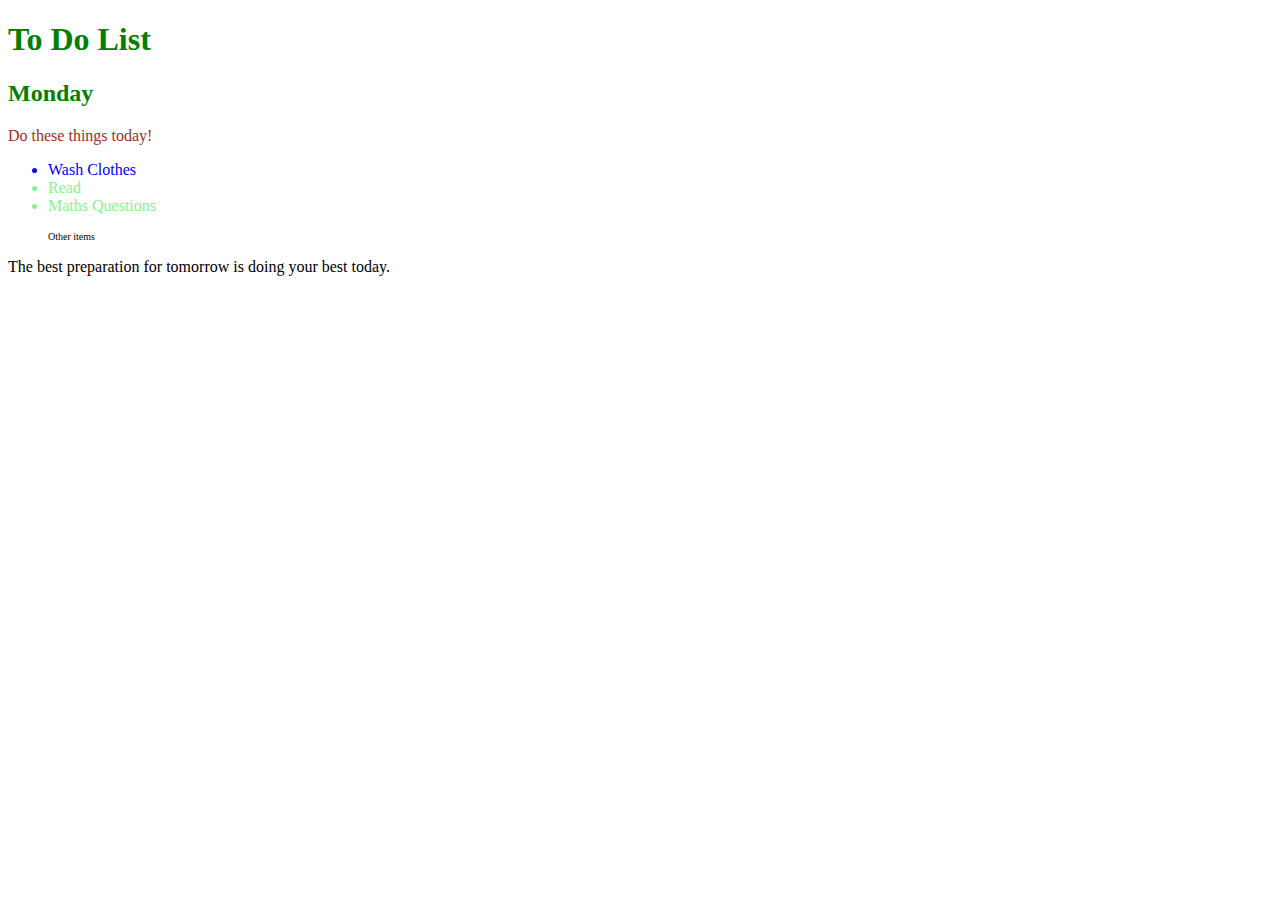
<file: Combining Selectors/index.html>
<!DOCTYPE html>
<html lang="en">

<head>
  <meta charset="UTF-8">
  <title>Combining CSS Selectors</title>
  <link rel="stylesheet" href="./style.css">
</head>

<!-- Don't change any of the HTML code! -->

<body>
  <h1>To Do List</h1>
  <h2>Monday</h2>
  <div class="box">
    <p class="done">Do these things today!</p>
    <ul class="list">
      <li>Wash Clothes</li>
      <li class="done">Read</li>
      <li class="done">Maths Questions</li>
    </ul>
  </div>

  <ul>
    <p class="done">Other items</p>
  </ul>
  <p>The best preparation for tomorrow is doing your best today.</p>

</body>

</html>
</file>
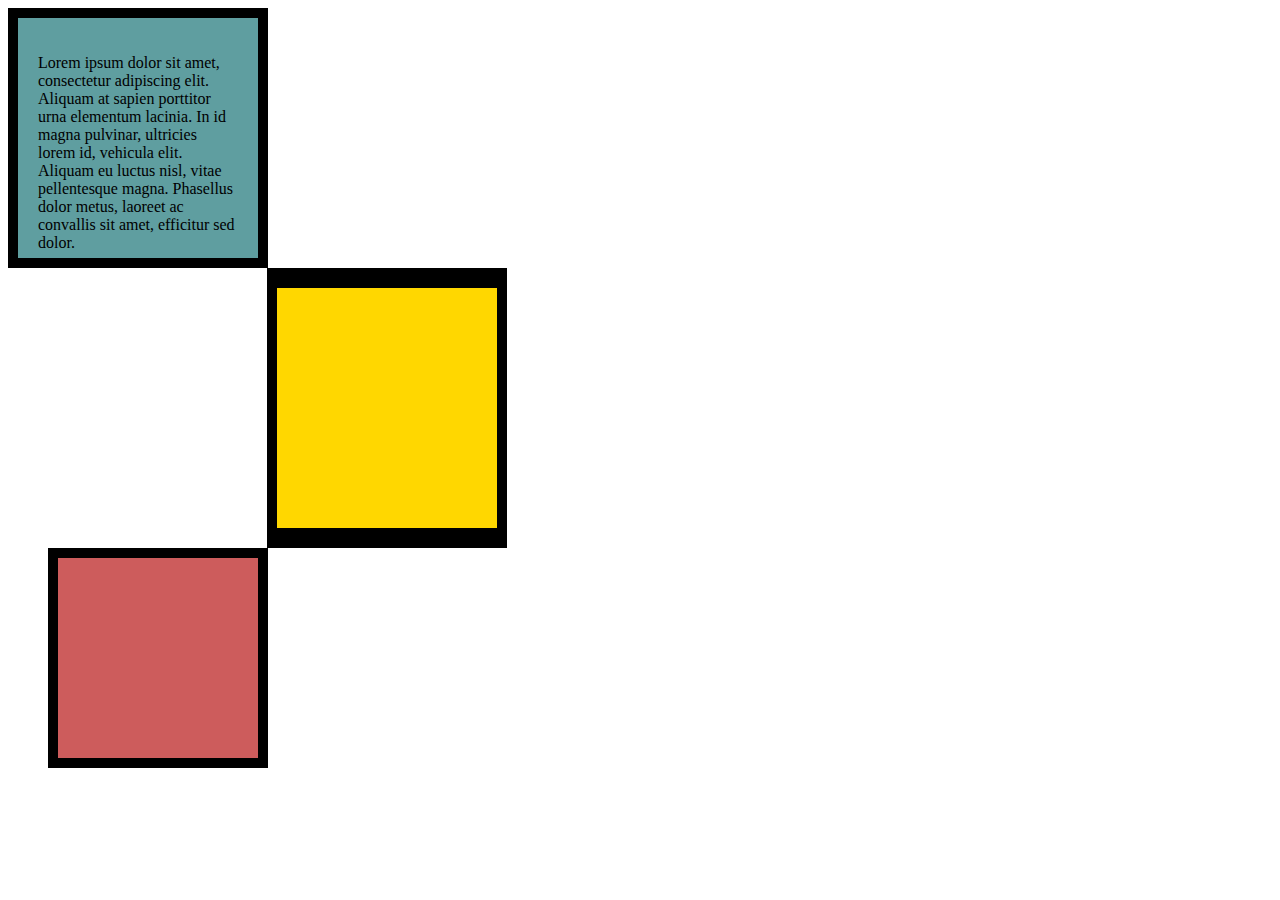
<file: CSS Box Model/index.html>
<!DOCTYPE html>
<html lang="en">

<head>
  <meta charset="UTF-8">
  <title>CSS Box Model</title>
  <style>
    /* Write your CSS code here */
div{
width: 200px;
height: 200px;
border-style: solid;
border-color: black;
}
.first{
  background-color:cadetblue ;
  border-width: 10px;
  padding: 20px;
}
.second{
  background-color: gold;
  padding: 20px 10px;
  border-width: 20px 10px;
  margin-left:  259px;
}
.third{
  background-color: indianred;
  border-width: 10px;
  margin-left: 40px;
}
  </style>
</head>

<body><!-- TODOs:
1. Create 3 Boxes using the div element.
2. Set their sizes to 200px heigh by 200px wide.
3. Set different background colors for each of the boxes (I used cadetblue, gold and indianred).
4. Add a paragraph <p> element into the first div and add the following words:
    Lorem ipsum dolor sit amet, consectetur adipiscing elit. Aliquam at sapien porttitor urna elementum lacinia. In
    id magna pulvinar, ultricies lorem id, vehicula elit. Aliquam eu luctus nisl, vitae pellentesque magna. Phasellus
    dolor metus, laoreet ac convallis sit amet, efficitur sed dolor.
5. Set the 1st div to have 20px padding all around with a black 10px border.
6. Fix the style of the <p> element to remove all margins.
Hint: Use the CSS inspector in Chrome.
7. Set the 2nd div to have a 20px border on top and bottom and 10px border left and right. (See goal image)
8. Set the 3rd div to have a 10px border 
9. Set the margins for the divs so that each box corner touches the other. (See the goal image)
-->
<div class="first">
  <p>Lorem ipsum dolor sit amet, consectetur adipiscing elit. Aliquam at sapien porttitor urna elementum lacinia. In
    id magna pulvinar, ultricies lorem id, vehicula elit. Aliquam eu luctus nisl, vitae pellentesque magna. Phasellus
    dolor metus, laoreet ac convallis sit amet, efficitur sed dolor.</p>
</div>
<div class="second"></div>
<div class="third"></div>
</body>

</html>
</file>
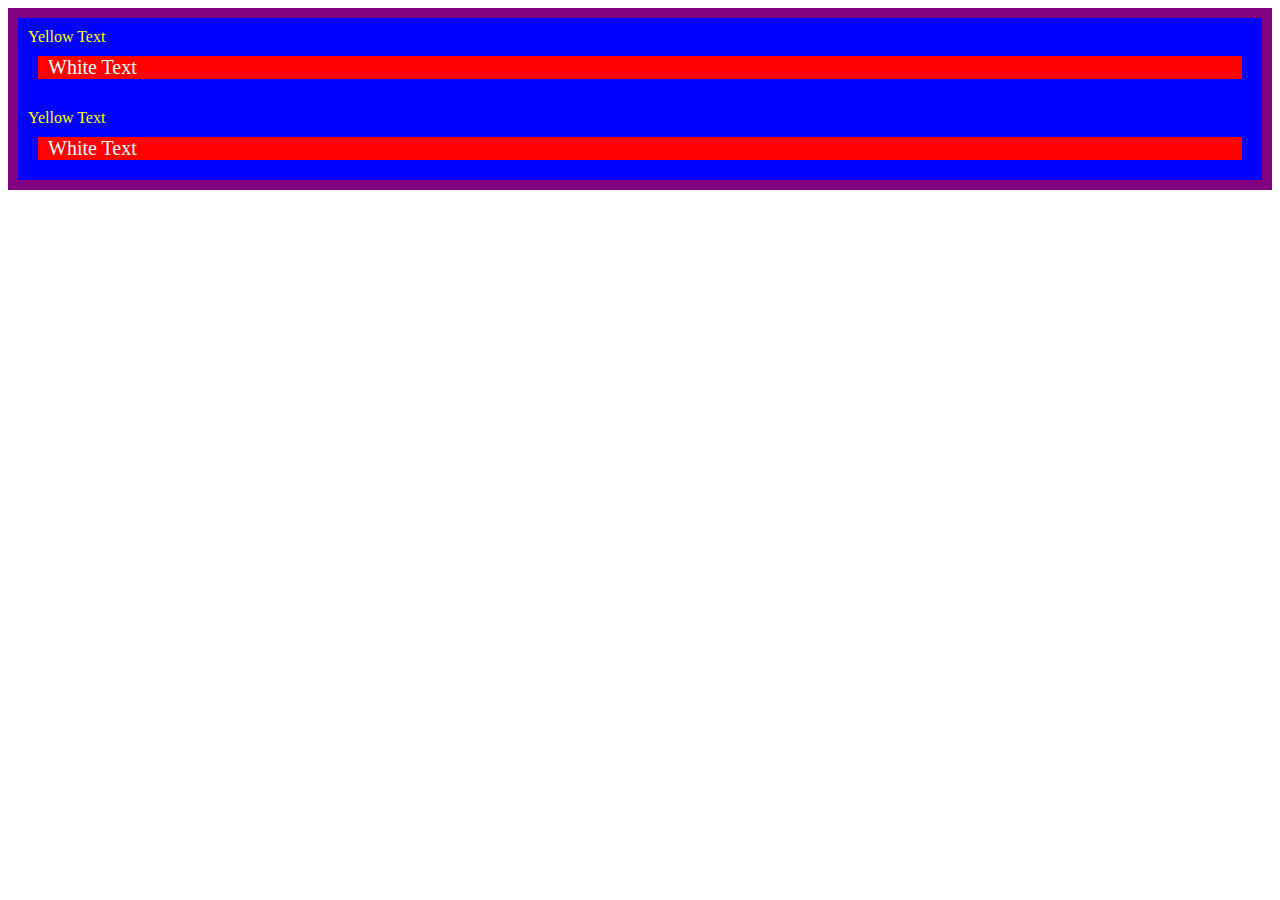
<file: CSS Cascade/index.html>
<!DOCTYPE html>
<html lang="en">

<head>
  <meta charset="UTF-8">
  <title>CSS Cascade</title>
  <link rel="stylesheet" href="./style.css">
</head>

<body>
  <div id="outer-box" class="box">
    <div class="box">
      <p>Yellow Text</p>
      <div class="box inner-box">
        <p class="white-text">White Text</p>
      </div>
    </div>
    <div class="box">
      <p>Yellow Text</p>
      <div class="box inner-box">
        <p class="white-text">White Text</p>
      </div>
    </div>
  </div>
</body>

</html>
</file>
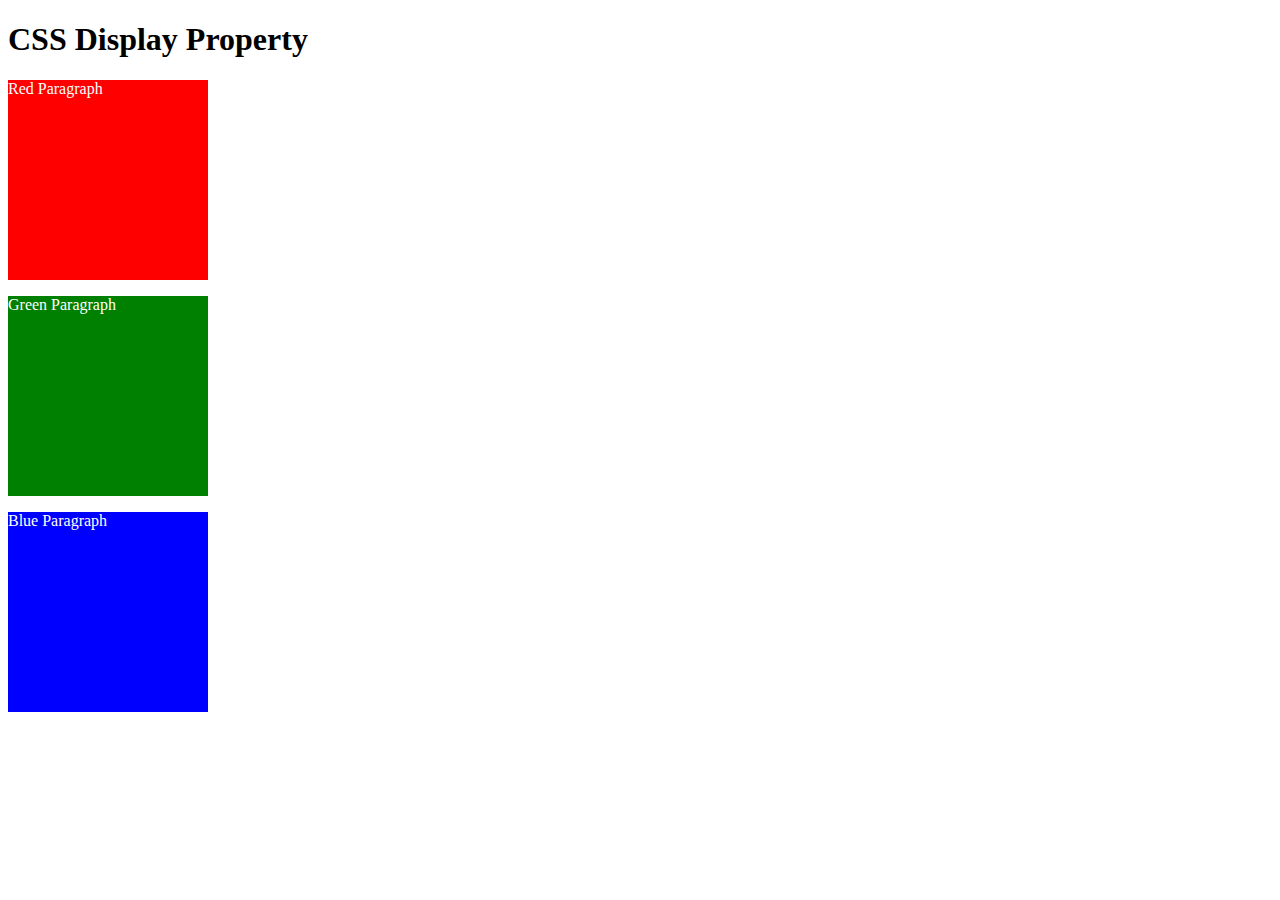
<file: CSS Display/index.html>
<!DOCTYPE html>
<html>

<!-- 
  TODO
1. By changing only the display property of the CSS make all 3 squares line up horizontally like in goal1 image.
2. Change only the display property to make all 3 squares line up vertically like in goal2 image. 
-->

<head>
  <title>CSS Display Property Example</title>
  <style>
    p {
      color: white;
    }

    .red {
      display: block;
      width: 200px;
      height: 200px;
      background-color: red;
    }

    .green {
      display: block;
      width: 200px;
      height: 200px;
      background-color: green;
    }

    .blue {
      display:block;
      width: 200px;
      height: 200px;
      background-color: blue;
    }
  </style>
</head>


<body>
  <h1>CSS Display Property</h1>
  <p class="red">Red Paragraph </p>
  <p class="green">Green Paragraph</p>
  <p class="blue">Blue Paragraph</p>
</body>

</html>
</file>
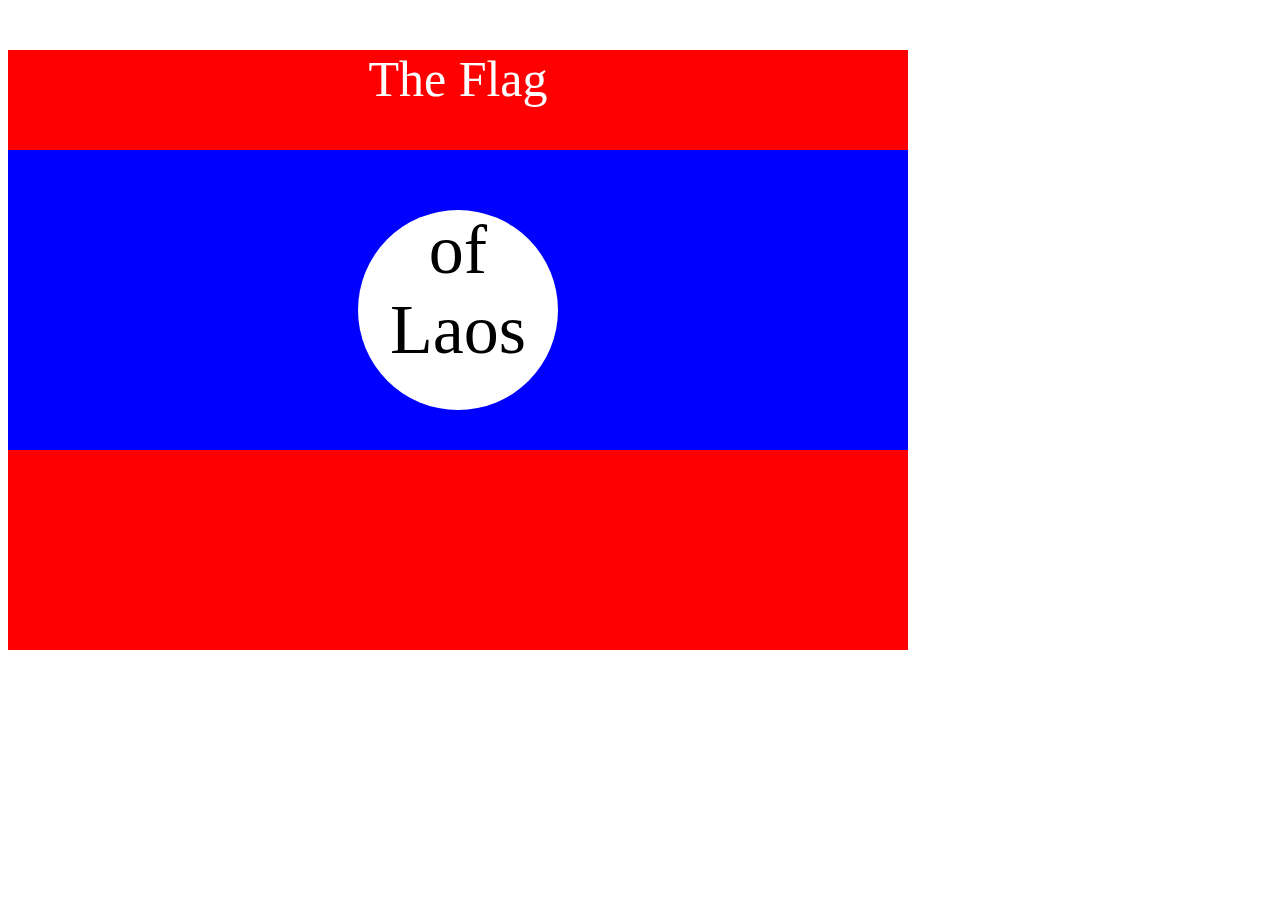
<file: CSS Flag Project/index.html>
<!DOCTYPE html>
<html lang="en">

<head>
  <meta charset="UTF-8">
  <title>CSS Flag Project</title>
  <style>
    /* Write your CSS Code here */
    .flag{
      background-color: red;
      width: 900px;
      height: 600px;
      color: white;
      font-size: 50px;
    }
    .flag > div{
       background-color: blue;
       width:900px;
       height:300px;
       position: absolute;
       top: 150px;
    }
    .flag > div > div{
        background-color: white;
        border-radius: 50%;
        height:200px;
        width:200px;
        position: relative;
        bottom: 10px;
        left: 350px;
    }
    p{
      text-align: center;
      }
    div>div>div>p{
      color: black;
      font-size: 70px;
    }  
    
  </style>
</head>

<!-- 
  IMPORTANT! Do not change any HTML
Don't add any classes/ids/elements 
Use what you know about combining selectors 
and CSS specificity instead.
Hint 1: The flag is 900px by 600px and the circle is 200px by 200px.
Hint 2: You can use CSS inspection to get the colors from
https://appbrewery.github.io/flag-of-laos/
-->

<body>
  <div class="flag">
    <p>The Flag</p>
    <div>
      <div>
        <p>of<br> Laos</p>
      </div>
    </div>
  </div>
</body>

</html>
</file>
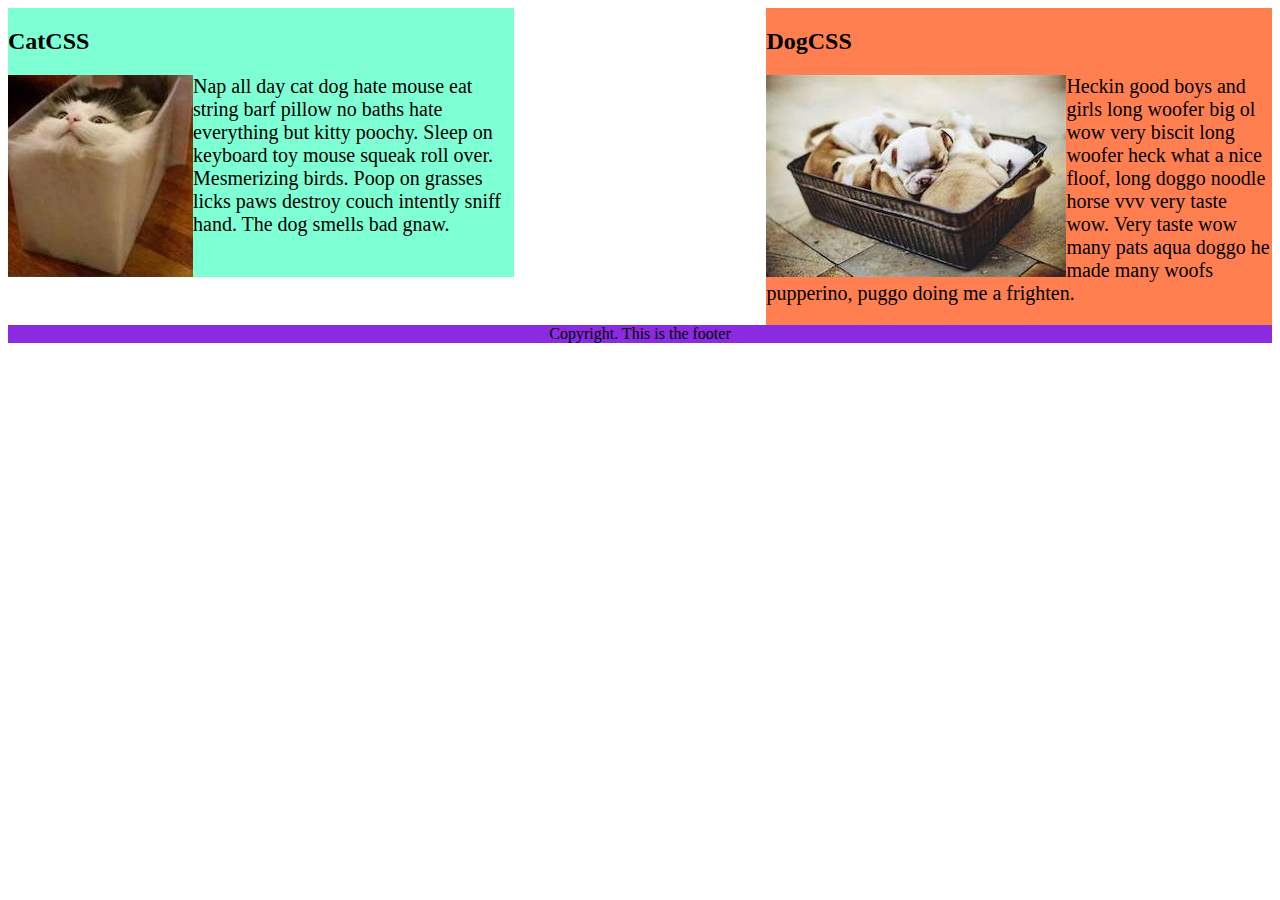
<file: CSS Float/index.html>
<!DOCTYPE html>
<html lang="en">

<!-- TODO
1. Make both paragraph elements wrap around the image.
2. Use Float to move the cat div to the left and the dog div to the right.
3. Use clear to make the footer go below both the cat and dog div. -->

<head>
  <meta charset="UTF-8">
  <title>CSS Float</title>
  <style>
    div {
      display: inline-block;
      width: 40%;
    }

    p {
      font-size: 2em;
      font-size: 20px;
      } 
      img{
        float: left;
      }

    .cat {
      background-color: aquamarine;
      float: left;
    }

    .dog {
      background-color: coral;
      float: right;
    }

    footer {
      text-align: center;
      background-color: blueviolet;
      clear:both;
    }
    
  </style>
</head>

<body>
  <div class="cat">
    <h2>CatCSS</h2>

    <img src="cat.jpeg" alt="cat in a box" />
    <p class="first-paragraph">Nap all day cat dog hate mouse eat string barf pillow no baths hate everything but kitty
      poochy. Sleep on keyboard
      toy
      mouse squeak roll over. Mesmerizing birds. Poop on grasses licks paws destroy couch intently sniff hand. The dog
      smells
      bad gnaw.</p>
  </div>
  <div class="dog">
    <h2>DogCSS</h2>
    <img src="dog.jpeg" alt="dogs in a box" />
    <p class="second-paragraph">Heckin good boys and girls long woofer big ol wow very biscit long woofer heck what a
      nice
      floof, long doggo noodle
      horse vvv very taste wow. Very taste wow many pats aqua doggo he made many woofs pupperino, puggo doing me a
      frighten.</p>
  </div>

  <footer>Copyright. This is the footer</footer>
</body>

</html>
</file>
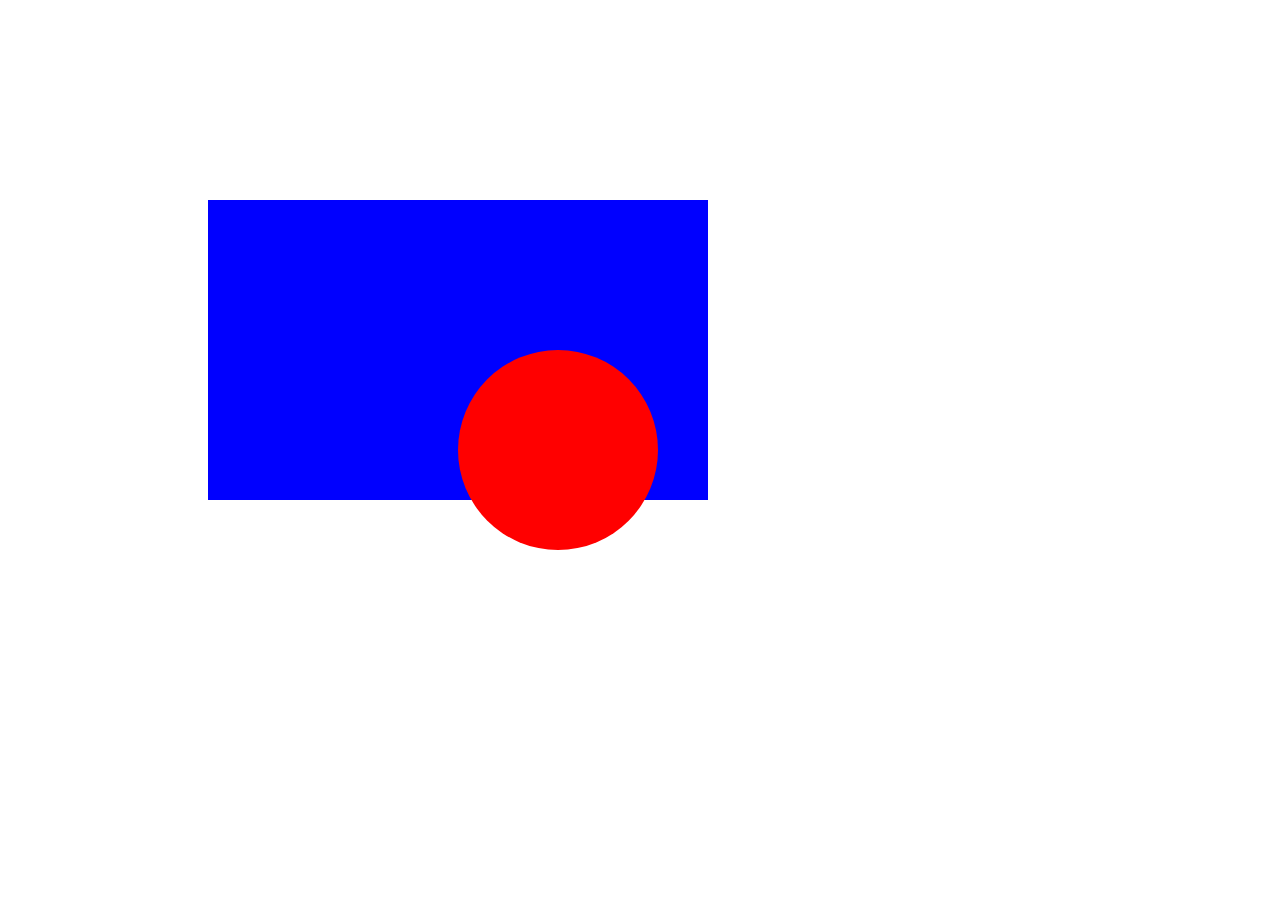
<file: CSS Positioning/index.html>
<!DOCTYPE html>
<html>

<head>
  <title>CSS Positioning Exercise</title>
  <style>
    /* Write your code here */

    .blue-box{
      position: static;
      background-color: blue;
      height: 300px;
      width: 500px;
      margin-left: 200px;
      margin-top: 200px;
    }
    .red-circle{
      position: absolute;
      background-color: red;
      height: 200px;
      width: 200px;
      border-radius: 50%;
      margin-top: 150px;
      margin-left: 250px;
    }
    
  </style>
</head>

<body>
  <div class="blue-box">
    <div class="red-circle">
    </div>
  </div>

</body>

</html>
</file>
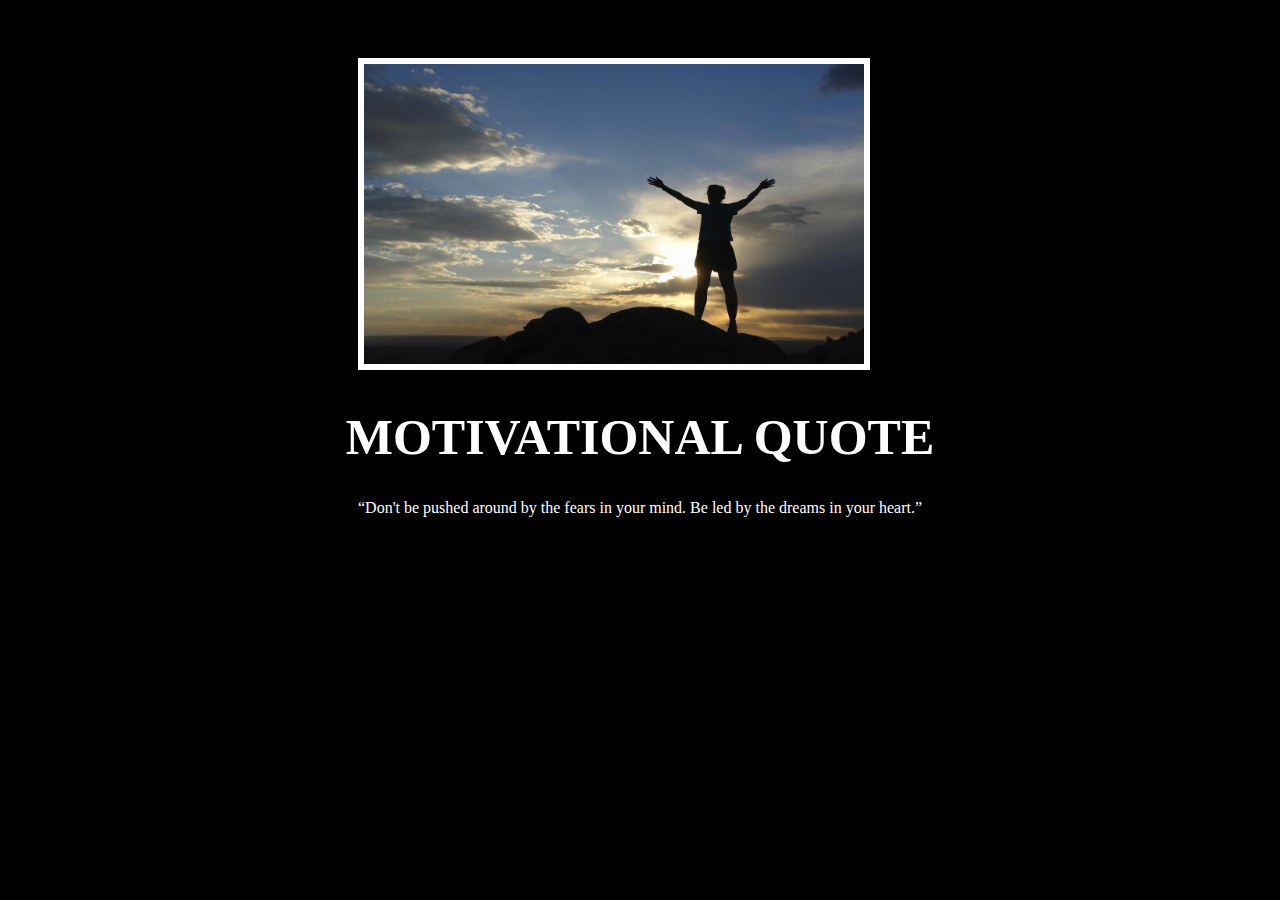
<file: Motivation Meme Project/index.html>
<!-- 
  TODO: Create a motivational post website.
Style it how ever you like. 
Look at the goal image for inspiration.
But it must have the following features:
1. The main h1 text should be using the Regular Libre Baskerville Font from Google Fonts:
  https://fonts.google.com/specimen/Libre+Baskerville
2. The text should be white and background black.
3. Add your own image into the images folder inside assets. It should have a 5px white border.
4. The text should be center aligned.
5. Create a div to contain the h1, p and img elements. Adjust the margins so that the image and text are centered on the page. 
  Hint: You horizontally center a div by giving it a width of 50% and a margin-left of 25%.
  Hint: Set the image to have a width of 100% so it fills the div. 
6. Read about the text-transform property on MDN docs to make the h1 uppercase with CSS.
  https://developer.mozilla.org/en-US/docs/Web/CSS/text-transform 
-->
<!DOCTYPE html>
<html lang="en">
<head>
  <link href=" https://fonts.google.com/specimen/Libre+Baskerville" rel="stylesheet">
  <meta charset="UTF-8">
  <meta name="viewport" content="width=device-width, initial-scale=1.0">
  <title>Document</title>
  <link rel="stylesheet" href="./style.css">
</head>
<body>
  <div></div><img src="../motivation.jpg">
</div>
  <div>
     <h1>Motivational Quote</h1>
     <p>“Don't be pushed around by the fears in your mind. Be led by the dreams in your heart.” </p>
  </div>
  
</body>
</html>
</file>
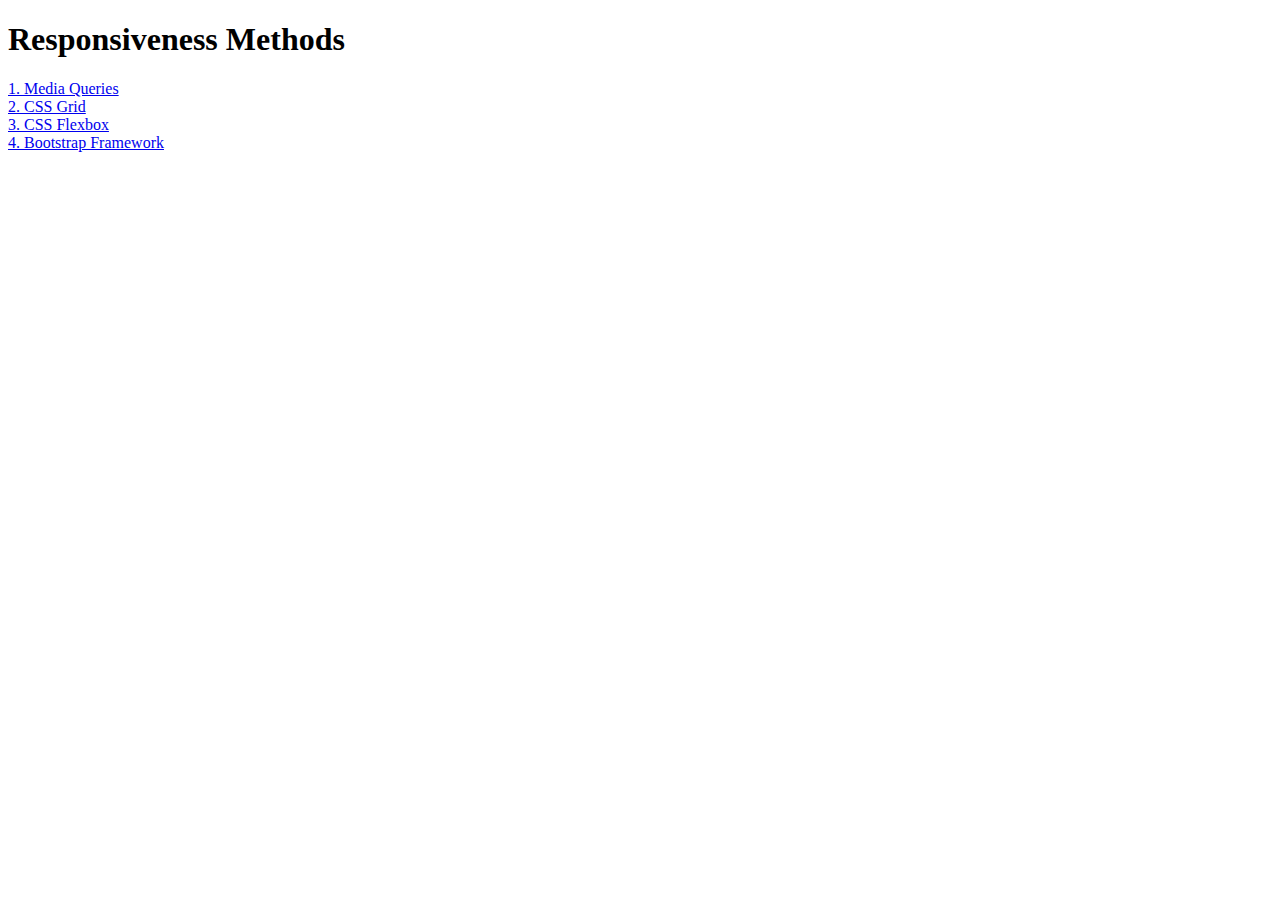
<file: Responsiveness/index.html>
<!DOCTYPE html>
<html lang="en">

<head>
  <meta charset="UTF-8">
  <meta name="viewport" content="width=device-width, initial-scale=1.0">
  <title>Responsiveness</title>
  <style>
    a {
      display: block;
    }
  </style>
</head>

<body>
  <h1>Responsiveness Methods</h1>
  <a href="./media-query.html">1. Media Queries</a>
  <a href="./grid.html">2. CSS Grid</a>
  <a href="./flexbox.html">3. CSS Flexbox</a>
  <a href="./bootstrap.html">4. Bootstrap Framework</a>
</body>

</html>
</file>
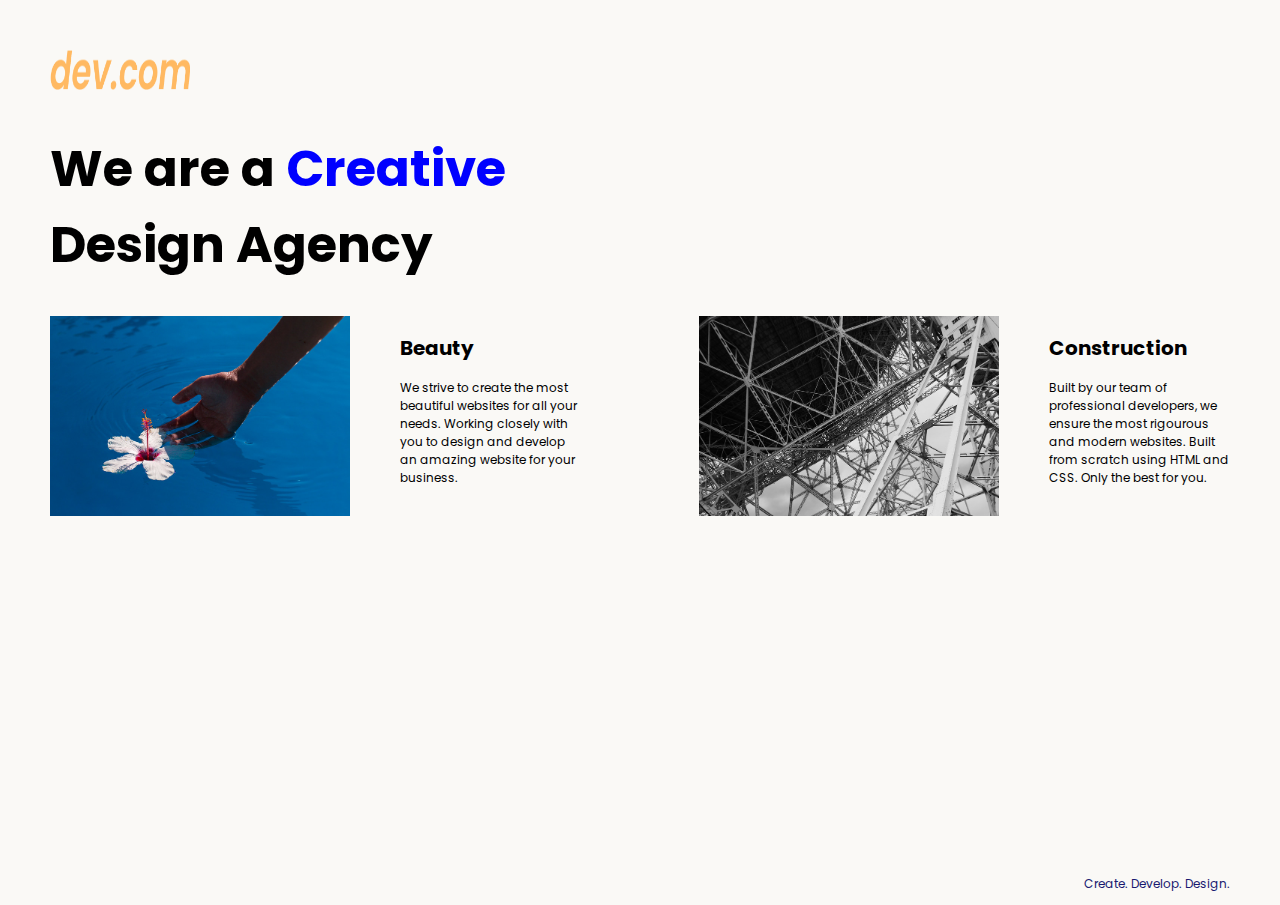
<file: Web Design Agency Project/index.html>
<!DOCTYPE html>
<html lang="en">

<head>
  <meta charset="UTF-8">
  <meta name="viewport" content="width=device-width, initial-scale=1.0">
  <title>Agency</title>
  <link rel="stylesheet" href="./style.css">
  <link rel="preconnect" href="https://fonts.googleapis.com">
  <link rel="preconnect" href="https://fonts.gstatic.com" crossorigin>
  <link href="https://fonts.googleapis.com/css2?family=Poppins:wght@400;700&display=swap" rel="stylesheet">
</head>

<body>
  <div class="main">
    <img class="logo" src="./assets/images/logo.png" alt="logo">
    <h1>We are a <span > Creative</span><br> Design Agency</h1>
    <div class="left card"><img class="tile-image" src="./assets/images/beautiful.jpg" alt="hand and flower in water">
      <h2 class="card-title">Beauty</h2>
      <p class="card-text">We strive to create the most beautiful websites for all your needs. Working closely with you
        to
        design and
        develop an amazing website for your business.</p>
    </div>

    <div class="right card"><img class="tile-image" src="./assets/images/construction.jpg" alt="metal structure">
      <h2 class="card-title">Construction</h2>
      <p>Built by our team of professional developers, we ensure the most rigourous and modern websites. Built from
        scratch using HTML and CSS. Only the best for you.</p>
    </div>

  </div>
  <footer>
    <p>Create. Develop. Design.</p>
  </footer>
</body>

</html>
</file>
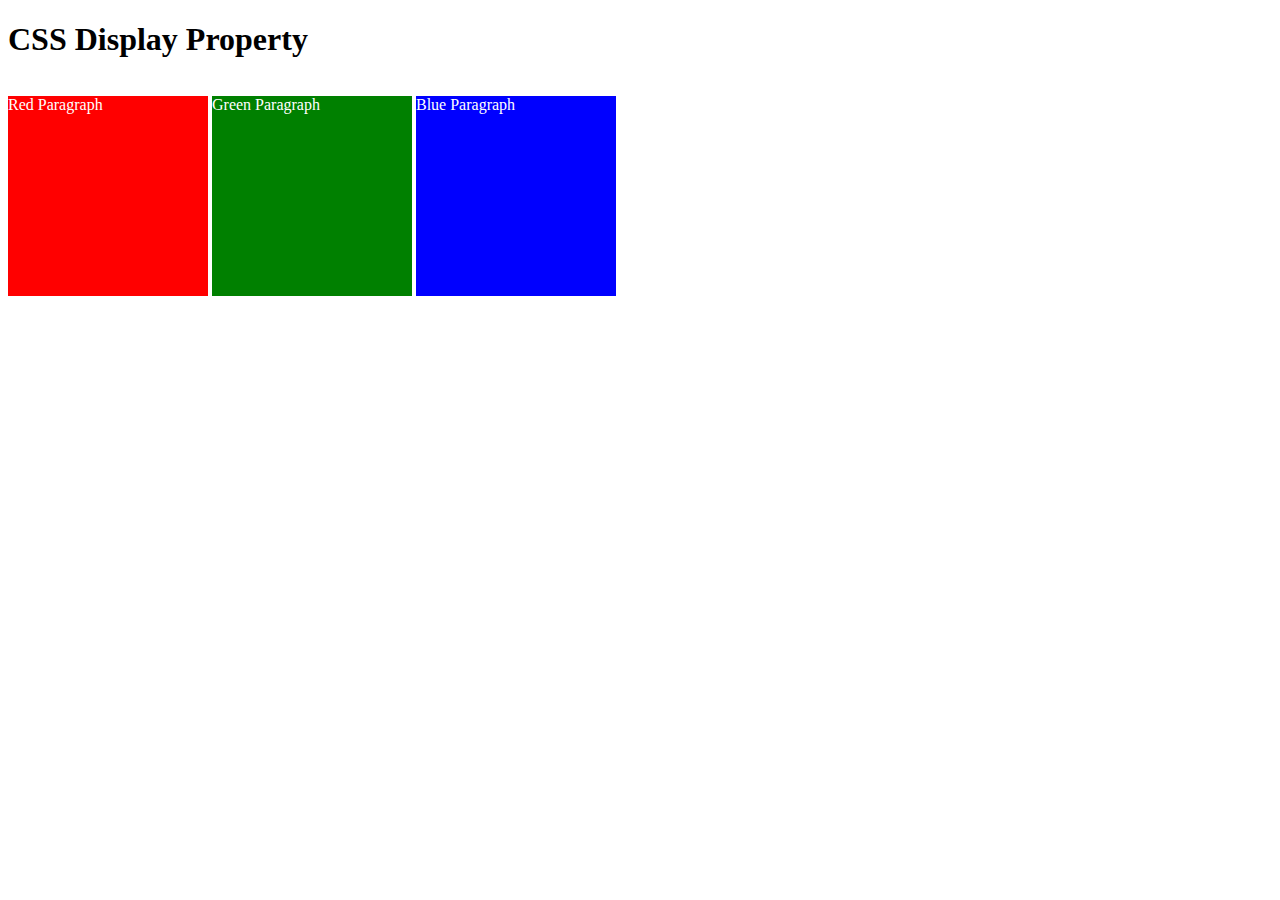
<file: CSS Display/index2.html>
<!DOCTYPE html>
<html lang="en">
<head>
    <meta charset="UTF-8">
    <meta name="viewport" content="width=device-width, initial-scale=1.0">
    <title>Document</title>
    <style>
        p {
          color: white;
        }
    
        .red {
          display:inline-block;
          width: 200px;
          height: 200px;
          background-color: red;
        }
    
        .green {
          display:inline-block;
          width: 200px;
          height: 200px;
          background-color: green;
        }
    
        .blue {
          display:inline-block;
          width: 200px;
          height: 200px;
          background-color: blue;
        }
      </style>
</head>
<body>
    <h1>CSS Display Property</h1>
  <p class="red">Red Paragraph </p>
  <p class="green">Green Paragraph</p>
  <p class="blue">Blue Paragraph</p>
    
</body>
</html>
</file>
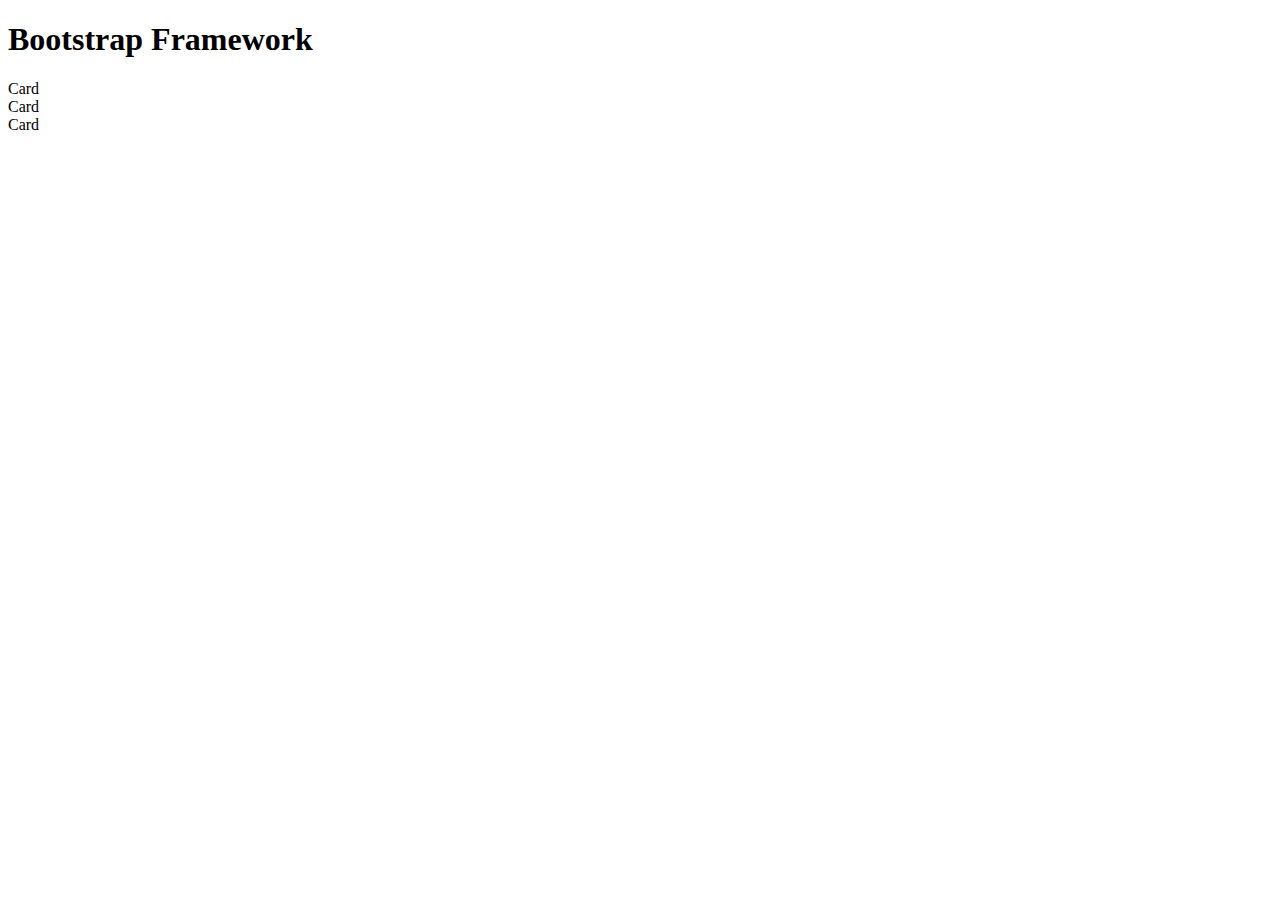
<file: Responsiveness/bootstrap.html>
<!DOCTYPE html>
<html lang="en">

<head>
  <meta charset="UTF-8">
  <meta name="viewport" content="width=device-width, initial-scale=1.0">
  <title>Bootstrap Framework</title>
  <link href="https://cdn.jsdelivr.net/npm/bootstrap@5.0.2/dist/css/bootstrap.min.css" rel="stylesheet"
    integrity="sha384-EVSTQN3/azprG1Anm3QDgpJLIm9Nao0Yz1ztcQTwFspd3yD65VohhpuuCOmLASjC" crossorigin="anonymous">
</head>

<body>
  <h1>Bootstrap Framework</h1>
  <div class="container">
    <div class="row">
      <div class="card col-6">
        Card
      </div>
      <div class="card col-2">
        Card
      </div>
      <div class="card col-4">
        Card
      </div>
    </div>
  </div>


</body>

</html>
</file>
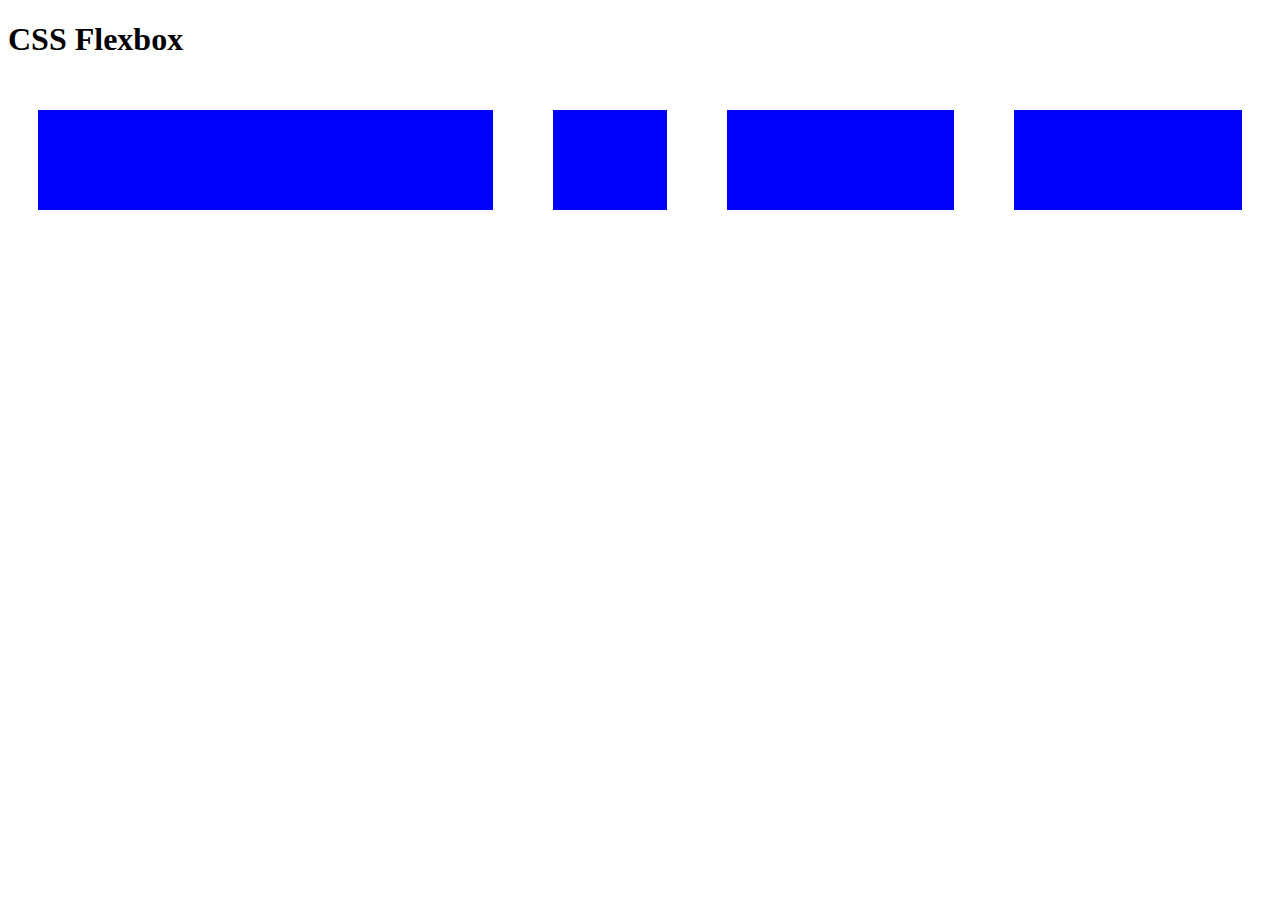
<file: Responsiveness/flexbox.html>
<!DOCTYPE html>
<html lang="en">

<head>
  <meta charset="UTF-8">
  <meta name="viewport" content="width=device-width, initial-scale=1.0">
  <title>CSS Flexbox</title>
  <style>
    .flex-container {
      display: flex;
    }

    .card {
      background: blue;
      border: 30px solid white;
      height: 100px;
      flex: 1;
    }

    .first {
      flex: 2;
    }

    .second {
      flex: 0.5;
    }
  </style>
</head>

<body>
  <h1>CSS Flexbox</h1>
  <div class="flex-container">
    <div class="first card"></div>
    <div class="second card"></div>
    <div class="card"></div>
    <div class="card"></div>
  </div>


</body>

</html>
</file>
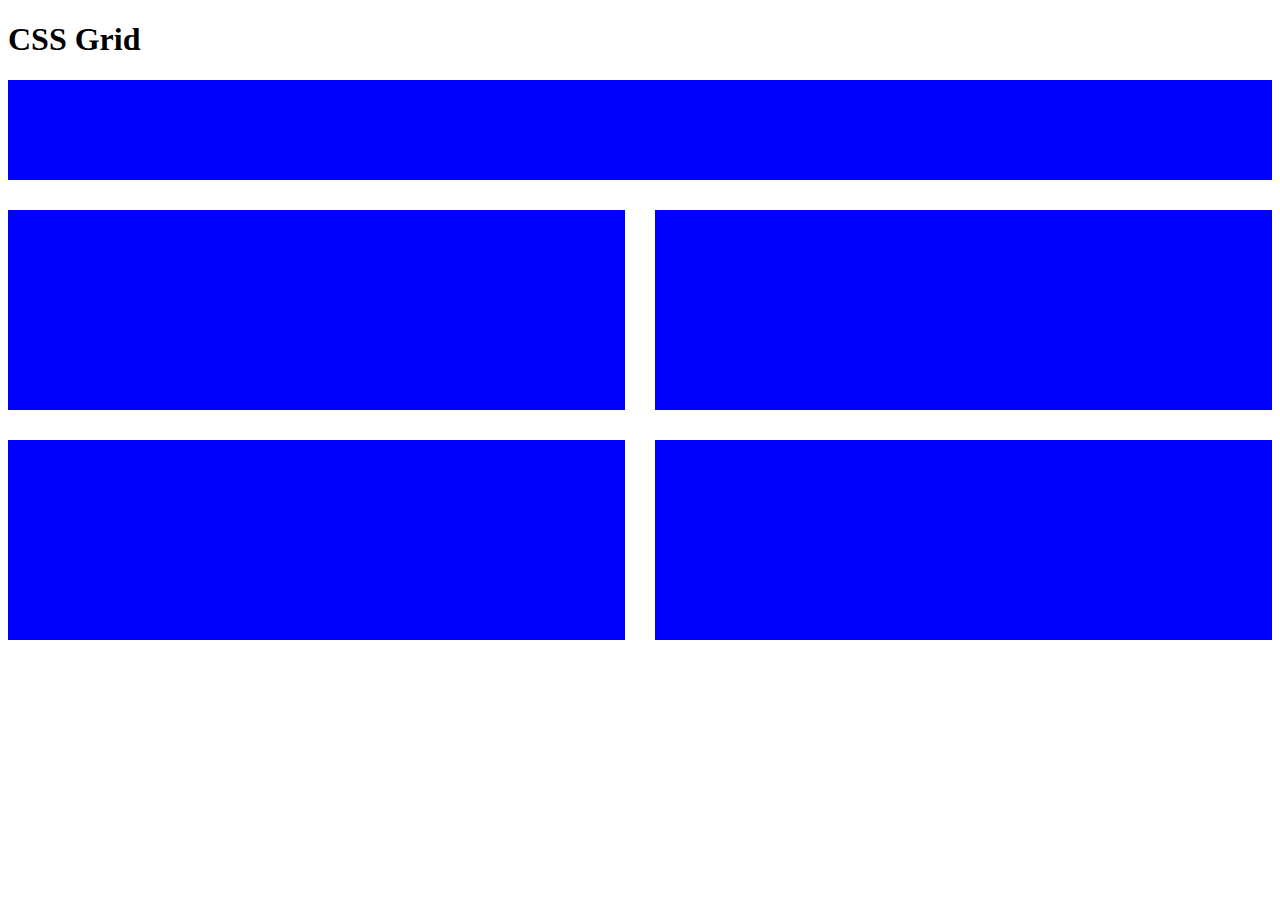
<file: Responsiveness/grid.html>
<!DOCTYPE html>
<html lang="en">

<head>
  <meta charset="UTF-8">
  <meta name="viewport" content="width=device-width, initial-scale=1.0">
  <title>CSS Grid</title>
  <style>
    .grid-container {
      display: grid;
      grid-template-columns: 1fr 1fr;
      grid-template-rows: 100px 200px 200px;
      gap: 30px;
    }

    .first {
      grid-column: span 2;
    }

    .card {
      background-color: blue;
    }
  </style>
</head>

<body>
  <h1>CSS Grid</h1>
  <div class="grid-container">
    <div class="first card"></div>
    <div class="card"></div>
    <div class="card"></div>
    <div class="card"></div>
    <div class="card"></div>
  </div>

</body>

</html>
</file>
<file: Combining Selectors/style.css>
/* Write your code here: */
h1,h2{
    color: green;
}
.box{
    color:brown;
}
.list{
    color: blue;
}
li.done{
    color:rgb(140, 241, 140);
}
ul p{
    font-size:10px;
    
}
</file>
<file: CSS Cascade/style.css>
/* Don't change the existing CSS. */

.box {
  background-color: blue;
  padding: 10px;
}

p {
  color: yellow;
  margin: 0;
  padding: 0;
}
#outer-box{
  background-color: purple;
  padding: 10px;
}
.white-text{
  background-color: red;
  color: white;
  padding-left: 10px;
  font-size:20px
  
}
</file>
<file: Motivation Meme Project/style.css>
body{
    background-color: black;
}
h1{
    font-family: 'Libre Baskerville';
    font-size: 50px;
    text-transform: uppercase;
    color: white;
    text-align: center;
}
p{
    color: white;
    text-align: center;
}
img{
    height: 300px;
    width: 500px;
    margin-left:350px;
    margin-top: 50px;
    border:6px solid white
    
}
</file>
<file: Web Design Agency Project/style.css>
body {
  font-family: "Poppins", sans-serif;
  margin: 50px 50px 0 50px;
  background-color: #faf9f6;
  display: flex;
  flex-direction: column;
  min-height: 95vh;
}
.main {
  flex: 1;
}
.logo{
  height: 40px;
  width: 140px;
}

h1 {
  font-size: 50px;
  
}
.right{
  float: right;
}
footer {
  text-align: right;
  color: midnightblue;
}
.tile-image{
  float: left;
  margin-right: 50px;
  height: 200px;
}
p{
  font-size: 12px;
}
span{
  color: blue;
}
.left{
  float: left;
}
.card-title{
  font-size: 20px;
}
.card{
  width: 45%;
}
</file>
